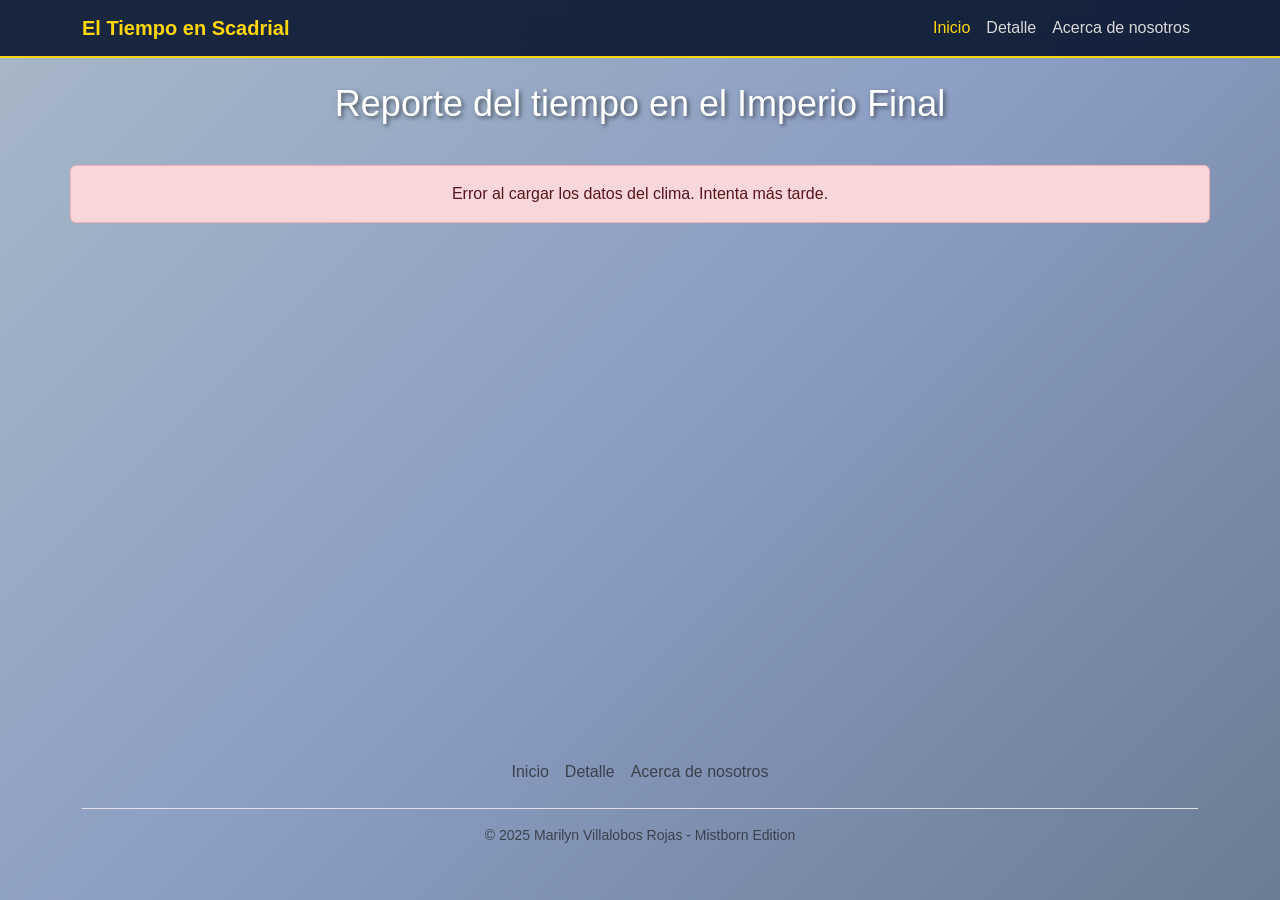
<file: index.html>
<!doctype html>
<html lang="es">

<head>
  <meta charset="UTF-8" />
  <meta name="viewport" content="width=device-width, initial-scale=1.0" />
  <title>El Tiempo en Scadrial</title>

  <!-- Bootstrap CSS -->
  <link href="https://cdn.jsdelivr.net/npm/bootstrap@5.3.8/dist/css/bootstrap.min.css" rel="stylesheet" />

  <!-- Bootstrap Icons -->
  <link rel="stylesheet" href="https://cdn.jsdelivr.net/npm/bootstrap-icons@1.13.1/font/bootstrap-icons.min.css" />

  <!-- Bootstrap JS -->
  <script defer src="https://cdn.jsdelivr.net/npm/bootstrap@5.3.8/dist/js/bootstrap.bundle.min.js"></script>

  <!-- Mi CSS -->
  <link rel="stylesheet" href="./assets/css/main.css" />
  <!-- Mi JS -->
  <script defer type="module" src="./assets/js/script.js"></script>
</head>

<body>
  <!-- Navbar -->
  <nav class="navbar navbar-expand-lg">
    <div class="container">
      <a class="navbar-brand" href="./index.html">El Tiempo en Scadrial</a>
      <button class="navbar-toggler" type="button" data-bs-toggle="collapse" data-bs-target="#navbarNav"
        aria-controls="navbarNav" aria-expanded="false" aria-label="Toggle navigation">
        <span class="navbar-toggler-icon"></span>
      </button>
      <div class="collapse navbar-collapse" id="navbarNav">
        <ul class="navbar-nav ms-auto">
          <li class="nav-item">
            <a class="nav-link active" aria-current="page" href="./index.html">Inicio</a>
          </li>
          <li class="nav-item">
            <a class="nav-link" href="./detalle.html">Detalle</a>
          </li>
          <li class="nav-item">
            <a class="nav-link" href="./acerca.html">Acerca de nosotros</a>
          </li>
        </ul>
      </div>
    </div>
  </nav>

  <!-- Contenido principal -->
  <main class="container my-4">
    <header class="my-4">
      <h1 class="text-center">
        Reporte del tiempo en el Imperio Final
      </h1>
    </header>

    <section class="grilla-ciudades">
      <div id="lugares" class="row row-cols-1 row-cols-md-4 row-cols-lg-6 g-4"></div>
    </section>
  </main>

  <!-- Footer -->
  <footer class="container py-3 my-4">
    <nav>
      <ul class="nav justify-content-center border-bottom pb-3 mb-3">
        <li class="nav-item">
          <a href="./index.html" class="nav-link px-2 text-body-secondary">Inicio</a>
        </li>
        <li class="nav-item">
          <a href="./detalle.html" class="nav-link px-2 text-body-secondary">Detalle</a>
        </li>
        <li class="nav-item">
          <a href="./acerca.html" class="nav-link px-2 text-body-secondary">Acerca de nosotros</a>
        </li>
      </ul>
    </nav>
    <p class="text-center text-body-secondary">
      © 2025 Marilyn Villalobos Rojas - Mistborn Edition
    </p>
  </footer>
</body>

</html>
</file>
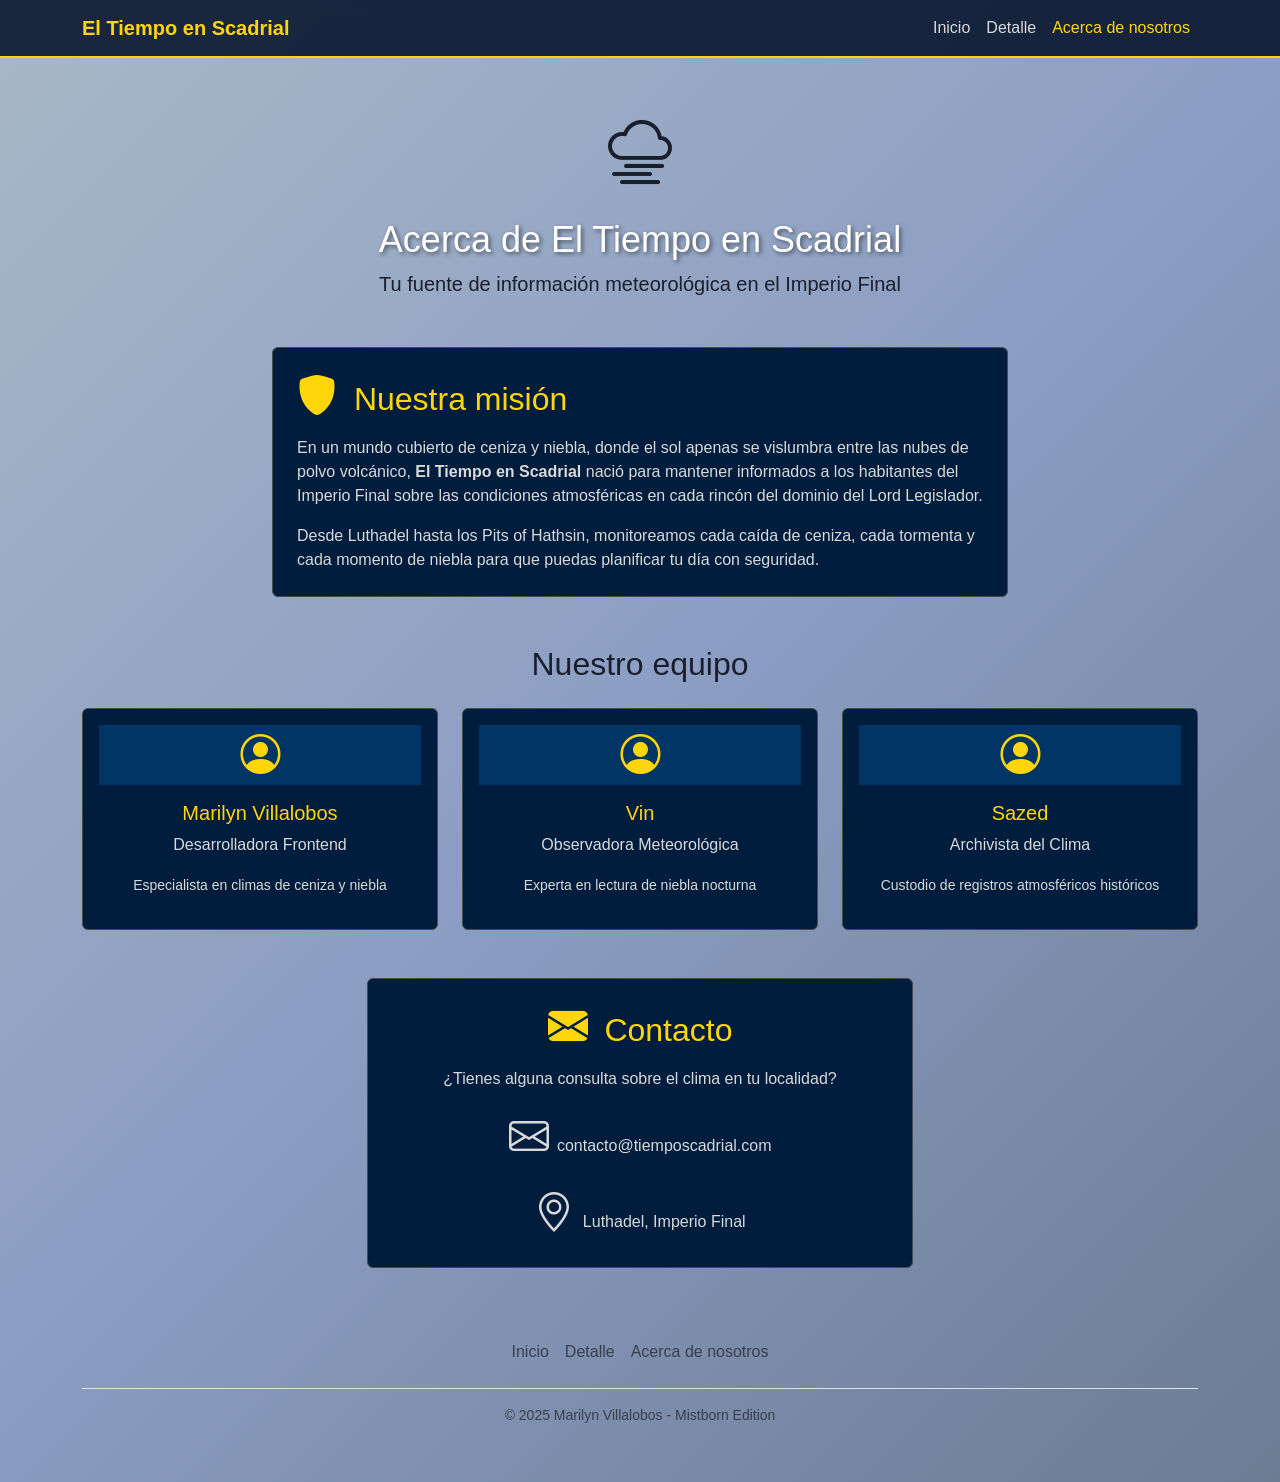
<file: acerca.html>
<!DOCTYPE html>
<html lang="es">

<head>
  <meta charset="UTF-8" />
  <meta name="viewport" content="width=device-width, initial-scale=1.0" />
  <title>Acerca de nosotros - El Tiempo en Scadrial</title>

  <!-- Bootstrap CSS -->
  <link href="https://cdn.jsdelivr.net/npm/bootstrap@5.3.8/dist/css/bootstrap.min.css" rel="stylesheet"
    integrity="sha384-sRIl4kxILFvY47J16cr9ZwB07vP4J8+LH7qKQnuqkuIAvNWLzeN8tE5YBujZqJLB" crossorigin="anonymous" />

  <!-- Bootstrap Icons -->
  <link rel="stylesheet" href="https://cdn.jsdelivr.net/npm/bootstrap-icons@1.13.1/font/bootstrap-icons.min.css" />

  <!-- Bootstrap JS -->
  <script defer src="https://cdn.jsdelivr.net/npm/bootstrap@5.3.8/dist/js/bootstrap.bundle.min.js"
    integrity="sha384-FKyoEForCGlyvwx9Hj09JcYn3nv7wiPVlz7YYwJrWVcXK/BmnVDxM+D2scQbITxI"
    crossorigin="anonymous"></script>

  <!-- Mi CSS -->
  <link rel="stylesheet" href="./assets/css/main.css" />

  <!-- Mi JS -->
  <script defer src="./assets/js/script.js"></script>
</head>

<body>
  <!-- Navegación principal -->
  <nav class="navbar navbar-expand-lg">
    <div class="container">
      <a class="navbar-brand" href="./index.html">El Tiempo en Scadrial</a>
      <button class="navbar-toggler" type="button" data-bs-toggle="collapse" data-bs-target="#navbarNav"
        aria-controls="navbarNav" aria-expanded="false" aria-label="Toggle navigation">
        <span class="navbar-toggler-icon"></span>
      </button>
      <div class="collapse navbar-collapse" id="navbarNav">
        <ul class="navbar-nav ms-auto">
          <li class="nav-item">
            <a class="nav-link" href="./index.html">Inicio</a>
          </li>
          <li class="nav-item">
            <a class="nav-link" href="./detalle.html">Detalle</a>
          </li>
          <li class="nav-item">
            <a class="nav-link active" aria-current="page" href="./acerca.html">Acerca de nosotros</a>
          </li>
        </ul>
      </div>
    </div>
  </nav>

  <!-- Contenido principal -->
  <main class="container my-4">

    <!-- Encabezado -->
    <header class="text-center my-5">
      <i class="bi bi-cloud-haze" style="font-size: 64px;"></i>
      <h1 class="mt-3">Acerca de El Tiempo en Scadrial</h1>
      <p class="lead">Tu fuente de información meteorológica en el Imperio Final</p>
    </header>

    <!-- Sección misión -->
    <section class="row justify-content-center mb-5">
      <div class="col-lg-8">
        <article class="card p-4">
          <h2 class="card-title mb-3">
            <i class="bi bi-shield-fill me-2"></i> Nuestra misión
          </h2>
          <p class="card-text">
            En un mundo cubierto de ceniza y niebla, donde el sol apenas se vislumbra entre las nubes de polvo
            volcánico,
            <strong>El Tiempo en Scadrial</strong> nació para mantener informados a los habitantes del Imperio Final
            sobre las condiciones atmosféricas en cada rincón del dominio del Lord Legislador.
          </p>
          <p class="card-text">
            Desde Luthadel hasta los Pits of Hathsin, monitoreamos cada caída de ceniza, cada tormenta y cada
            momento de niebla para que puedas planificar tu día con seguridad.
          </p>
        </article>
      </div>
    </section>

    <!-- Sección equipo -->
    <section class="mb-5">
      <h2 class="text-center mb-4">Nuestro equipo</h2>
      <div class="row row-cols-1 row-cols-md-3 g-4 justify-content-center">

        <div class="col">
          <article class="card text-center p-3">
            <i class="bi bi-person-circle card__icon"></i>
            <div class="card-body">
              <h5 class="card-title">Marilyn Villalobos</h5>
              <p class="card-text">Desarrolladora Frontend</p>
              <p class="card-text"><small>Especialista en climas de ceniza y niebla</small></p>
            </div>
          </article>
        </div>

        <div class="col">
          <article class="card text-center p-3">
            <i class="bi bi-person-circle card__icon"></i>
            <div class="card-body">
              <h5 class="card-title">Vin</h5>
              <p class="card-text">Observadora Meteorológica</p>
              <p class="card-text"><small>Experta en lectura de niebla nocturna</small></p>
            </div>
          </article>
        </div>

        <div class="col">
          <article class="card text-center p-3">
            <i class="bi bi-person-circle card__icon"></i>
            <div class="card-body">
              <h5 class="card-title">Sazed</h5>
              <p class="card-text">Archivista del Clima</p>
              <p class="card-text"><small>Custodio de registros atmosféricos históricos</small></p>
            </div>
          </article>
        </div>

      </div>
    </section>

    <!-- Sección contacto -->
    <section class="row justify-content-center mb-5">
      <div class="col-lg-6">
        <article class="card p-4 text-center">
          <h2 class="card-title mb-3">
            <i class="bi bi-envelope-fill me-2"></i> Contacto
          </h2>
          <p class="card-text">¿Tienes alguna consulta sobre el clima en tu localidad?</p>
          <p class="card-text">
            <i class="bi bi-envelope me-1"></i> contacto@tiemposcadrial.com
          </p>
          <p class="card-text">
            <i class="bi bi-geo-alt me-1"></i> Luthadel, Imperio Final
          </p>
        </article>
      </div>
    </section>

  </main>

  <!-- Footer -->
  <footer class="container py-3 my-4">
    <nav>
      <ul class="nav justify-content-center border-bottom pb-3 mb-3">
        <li class="nav-item">
          <a href="./index.html" class="nav-link px-2 text-body-secondary">Inicio</a>
        </li>
        <li class="nav-item">
          <a href="./detalle.html" class="nav-link px-2 text-body-secondary">Detalle</a>
        </li>
        <li class="nav-item">
          <a href="./acerca.html" class="nav-link px-2 text-body-secondary">Acerca de nosotros</a>
        </li>
      </ul>
    </nav>
    <p class="text-center text-body-secondary">© 2025 Marilyn Villalobos - Mistborn Edition</p>
  </footer>

</body>

</html>
</file>
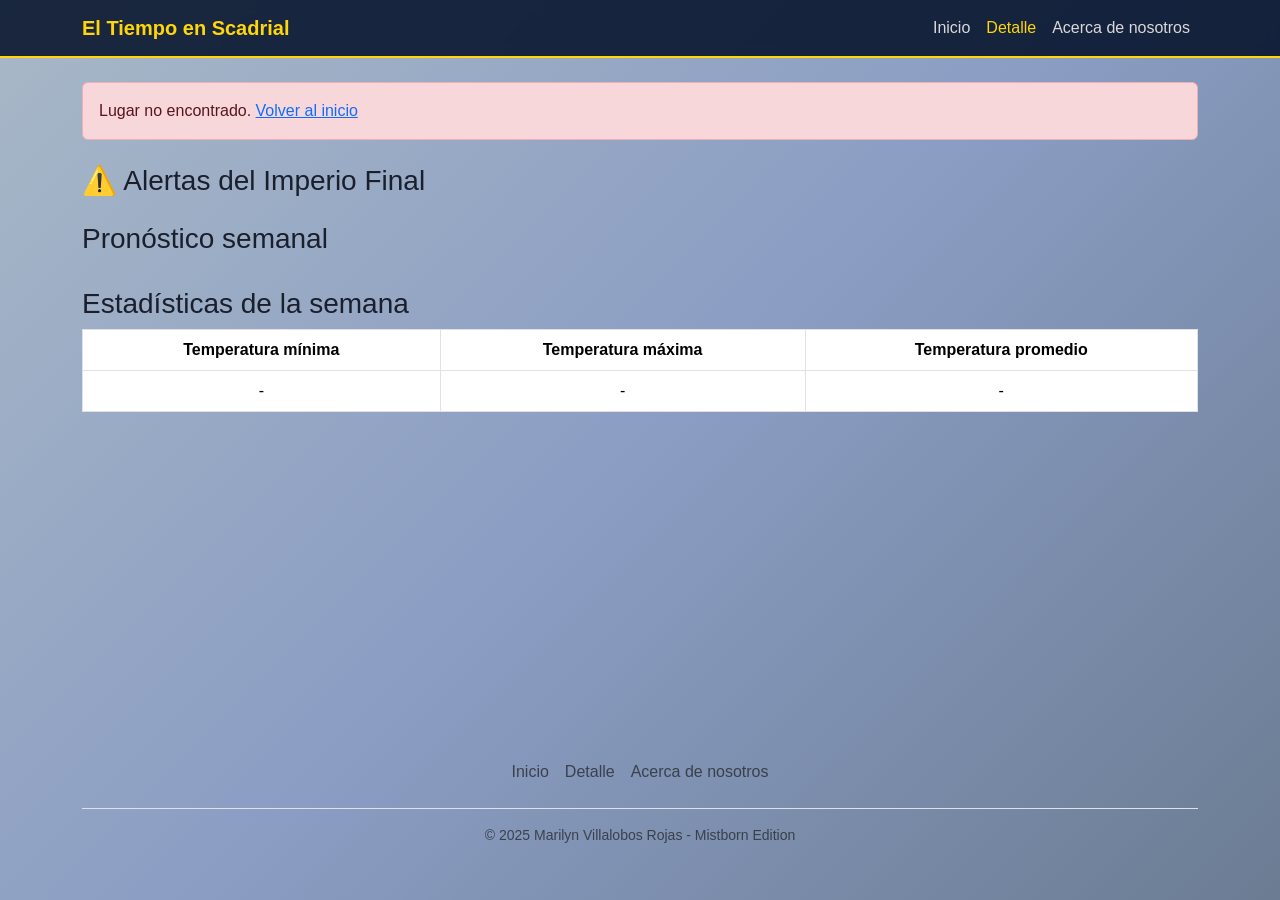
<file: detalle.html>
<!doctype html>
<html lang="es">

<head>
  <meta charset="UTF-8" />
  <meta name="viewport" content="width=device-width, initial-scale=1.0" />
  <title>El Tiempo en Scadrial - Detalle</title>

  <!-- Bootstrap CSS -->
  <link href="https://cdn.jsdelivr.net/npm/bootstrap@5.3.8/dist/css/bootstrap.min.css" rel="stylesheet" />

  <!-- Bootstrap Icons -->
  <link rel="stylesheet" href="https://cdn.jsdelivr.net/npm/bootstrap-icons@1.13.1/font/bootstrap-icons.min.css" />

  <!-- Bootstrap JS -->
  <script defer src="https://cdn.jsdelivr.net/npm/bootstrap@5.3.8/dist/js/bootstrap.bundle.min.js"></script>

  <!-- Mi CSS -->
  <link rel="stylesheet" href="./assets/css/main.css" />
  <!-- Mi JS (detalle) -->
  <script defer type="module" src="./assets/js/detalle.js"></script>
</head>

<body>
  <!-- Navbar -->
  <nav class="navbar navbar-expand-lg">
    <div class="container">
      <a class="navbar-brand" href="./index.html">El Tiempo en Scadrial</a>
      <button class="navbar-toggler" type="button" data-bs-toggle="collapse" data-bs-target="#navbarNav"
        aria-controls="navbarNav" aria-expanded="false" aria-label="Toggle navigation">
        <span class="navbar-toggler-icon"></span>
      </button>
      <div class="collapse navbar-collapse" id="navbarNav">
        <ul class="navbar-nav ms-auto">
          <li class="nav-item">
            <a class="nav-link" href="./index.html">Inicio</a>
          </li>
          <li class="nav-item">
            <a class="nav-link active" aria-current="page" href="./detalle.html">Detalle</a>
          </li>
          <li class="nav-item">
            <a class="nav-link" href="./acerca.html">Acerca de nosotros</a>
          </li>
        </ul>
      </div>
    </div>
  </nav>

  <!-- Contenido principal -->
  <main class="container my-4">

    <!-- Tarjeta principal del lugar -->
    <section>
      <div id="lugar">
        <!-- Renderizado dinámico por WeatherApp.cargarDetalleLugar() -->
      </div>
    </section>

    <!-- Alertas climáticas -->
    <section class="my-4">
      <h3>⚠️ Alertas del Imperio Final</h3>
      <div id="alertas">
        <!-- Renderizado dinámico por WeatherApp.renderizarAlertas() -->
      </div>
    </section>

    <!-- Pronóstico semanal -->
    <section class="my-4">
      <h3>Pronóstico semanal</h3>
      <ul id="pronosticoSemanal" class="list-group">
        <!-- Renderizado dinámico por WeatherApp.renderizarDetalle() -->
      </ul>
    </section>

    <!-- Estadísticas -->
    <section class="my-4">
      <h3>Estadísticas de la semana</h3>
      <table class="table table-bordered text-center">
        <tbody>
          <tr>
            <th>Temperatura mínima</th>
            <th>Temperatura máxima</th>
            <th>Temperatura promedio</th>
          </tr>
          <tr>
            <td id="minTemp">-</td>
            <td id="maxTemp">-</td>
            <td id="avTemp">-</td>
          </tr>
        </tbody>
      </table>
    </section>

    <!-- Resumen y tabla de estados -->
    <section class="my-4">
      <div id="resumen">
        <!-- Renderizado dinámico -->
      </div>

      <table class="table table-bordered text-center mt-3">
        <thead>
          <tr id="titulosEstadisticas">
            <!-- Renderizado dinámico -->
          </tr>
        </thead>
        <tbody>
          <tr id="filaEstadistica">
            <!-- Renderizado dinámico -->
          </tr>
        </tbody>
      </table>
    </section>

  </main>

  <!-- Footer -->
  <footer class="container py-3 my-4">
    <nav>
      <ul class="nav justify-content-center border-bottom pb-3 mb-3">
        <li class="nav-item">
          <a href="./index.html" class="nav-link px-2 text-body-secondary">Inicio</a>
        </li>
        <li class="nav-item">
          <a href="./detalle.html" class="nav-link px-2 text-body-secondary">Detalle</a>
        </li>
        <li class="nav-item">
          <a href="./acerca.html" class="nav-link px-2 text-body-secondary">Acerca de nosotros</a>
        </li>
      </ul>
    </nav>
    <p class="text-center text-body-secondary">
      © 2025 Marilyn Villalobos Rojas - Mistborn Edition
    </p>
  </footer>
</body>

</html>
</file>
<file: assets/css/main.css>
i {
  font-style: normal;
}

body {
  background: linear-gradient(135deg, #a8b8c7 0%, #8b9dc3 50%, #6b7c93 100%);
  min-height: 100vh;
  color: #1a1f2e;
  font-family: "Arial", sans-serif;
  margin: 0;
  padding: 0;
}

h1 {
  font-size: 36px;
  color: #ffffff;
  text-align: center;
  margin-top: 20px;
  text-shadow: 2px 2px 4px rgba(0, 0, 0, 0.5);
}

i {
  font-size: 40px;
}

footer {
  width: 100%;
  max-width: 960px;
  margin: 0 auto;
}
footer nav ul {
  display: flex;
  justify-content: center;
  align-items: center;
  flex-wrap: wrap;
  border-bottom: 1px solid #4a4a4a;
  padding-bottom: 1rem;
  margin-bottom: 1rem;
}
footer .nav-link {
  color: #d9d9d9;
}
footer .nav-link:hover {
  color: #ffd60a;
}
footer p {
  color: #4a4a4a;
  font-size: 0.875rem;
  text-align: center;
  margin-top: 1rem;
}

.grilla-ciudades {
  padding: 1rem 0;
}

main.container {
  min-height: 70vh;
}

.card__icon {
  font-size: 40px;
  color: #ffd60a;
  background-color: #003566;
}

.weather-card {
  background-color: #001d3d;
  border: 1px solid #4a4a4a;
  color: #d9d9d9;
  cursor: pointer;
  transition: transform 0.2s ease, box-shadow 0.2s ease;
}
.weather-card:hover {
  transform: translateY(-4px);
  box-shadow: 0 6px 16px rgba(255, 214, 10, 0.2);
}
.weather-card .card-title {
  color: #ffd60a;
  font-size: 1.25rem;
}
.weather-card .card-text {
  color: #d9d9d9;
}
.weather-card .card-link {
  color: #ffc300;
}
.weather-card .card-link:hover {
  color: #ffd60a;
}

.navbar {
  background-color: rgba(0, 13, 38, 0.85) !important;
  backdrop-filter: blur(6px);
  border-bottom: 2px solid #ffd60a;
}
.navbar .navbar-brand {
  color: #ffd60a;
  font-weight: bold;
}
.navbar .navbar-brand:hover {
  color: #ffc300;
}
.navbar .nav-link {
  color: #d9d9d9;
}
.navbar .nav-link:hover, .navbar .nav-link.active {
  color: #ffd60a;
}

.card {
  background-color: #001d3d;
  border: 1px solid #4a4a4a;
  color: #d9d9d9;
}
.card .card-title {
  color: #ffd60a;
}
.card .list-group-item {
  background-color: #001d3d;
  color: #d9d9d9;
  border-color: #4a4a4a;
}
.card .list-group-item i {
  color: #ffd60a;
}
.card .text-body-secondary {
  color: #4a4a4a !important;
}

#resumen p {
  color: #d9d9d9;
}

/*# sourceMappingURL=main.css.map */
</file>
